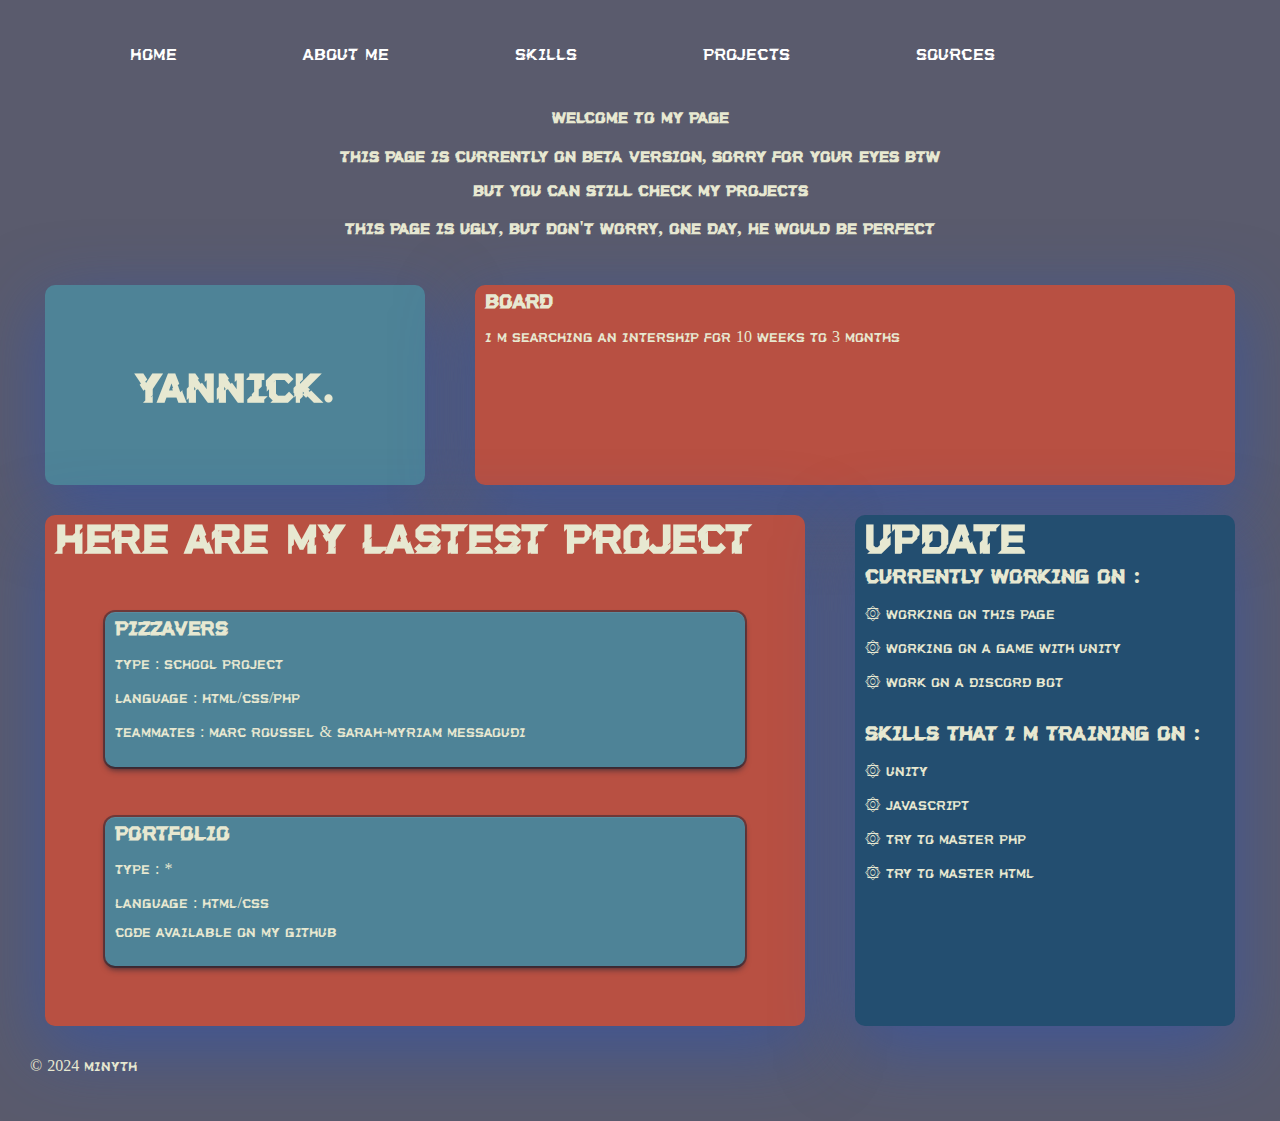
<file: index.html>
<!DOCTYPE html>
<html lang="fr">
<head>
    <meta charset="UTF-8">
    <title>Minyth</title>
    <link rel="stylesheet" href="css/style.css">
    <link rel="stylesheet" href="css/accueil.css">
    <link rel="icon" href="/img/icons/icon2.png">
</head>
<body>
    <nav>
        <ul>
            <li><a class="menu" href="index.html">Home</a></li>
            <li><a class="menu" href="page/AM.html">About me</a></li>
            <li><a class="menu" href="page/Skills.html">Skills</a></li>
            <li><a class="menu" href="page/OnProgress.html">Projects</a></li>
            <li><a class="menu" href="page/Source.html">Sources</a></li>
        </ul>
    </nav>
    <br>
    <div class="container">
        <div class="info" >
            <h3>Welcome to my page</h3>
            <h3>This page is currently on beta version, sorry for your eyes btw</h3>
            <h3>But you can still check my projects</h3>
            <h3>This page is ugly, but don't worry, one day, he would be perfect</h3>
        </div>
        <br>
        <header>
            <div class="containerHeader">
                <div class="Nom card">
                    <h1>Yannick.</h1>
                </div>
                <div class="AboutMe card">
                    <h2>Board</h2>
                    <p>I m searching an intership for 10 weeks to 3 months</p>
                </div>
            </div>
        </header>
        <div class="containerProjet">
            <div class="LProjet card">
                <h1>here are my lastest project</h1>
                <!--liste des projets-->
                <div class="projet proj">
                    <a href="page/OnProgress.html">
                        <div class="IntroProjet">
                            <h2>Pizzavers</h2>
                            <p>Type : School project</p>
                            <p>Language : HTML/CSS/PHP</p>
                            <p>TeamMates : <a href="https://www.linkedin.com/in/marc-roussel-535a32248/" target="_blank">Marc Roussel</a> & Sarah-Myriam Messaoudi</p>
                        </div>
                    </a>
                </div>
                <div class="projet proj">
                    <a href="https://github.com/Minyth/minyth.github.io" target="_blank">
                        <div class="IntroProjet">
                            <h2>portfolio</h2>
                            <p>Type : *</p>
                            <p>Language : HTML/CSS</p>
                            <p>Code available on my github</p>
                        </div>
                    </a>
                </div>
            </div>
            <div class="update card">
                <h1>Update</h1>
                <h2>Currently working on :</h2>
                <p> ۞ Working on this page</p>
                <p> ۞ Working on a game with unity</p>
                <p> ۞ work on a discord bot</p>
                <br>
                <h2>Skills that I m training on :</h2>
                <p> ۞ Unity</p>
                <p> ۞ JavaScript</p>
                <p> ۞ Try to master PHP</p>
                <p> ۞ Try to master HTML</p>
            </div>
        </div>
    </div>
</body>
<footer>
    <div class="footer">
        <p>© 2024 Minyth</p>
    </div>
</footer>
</html>
</file>
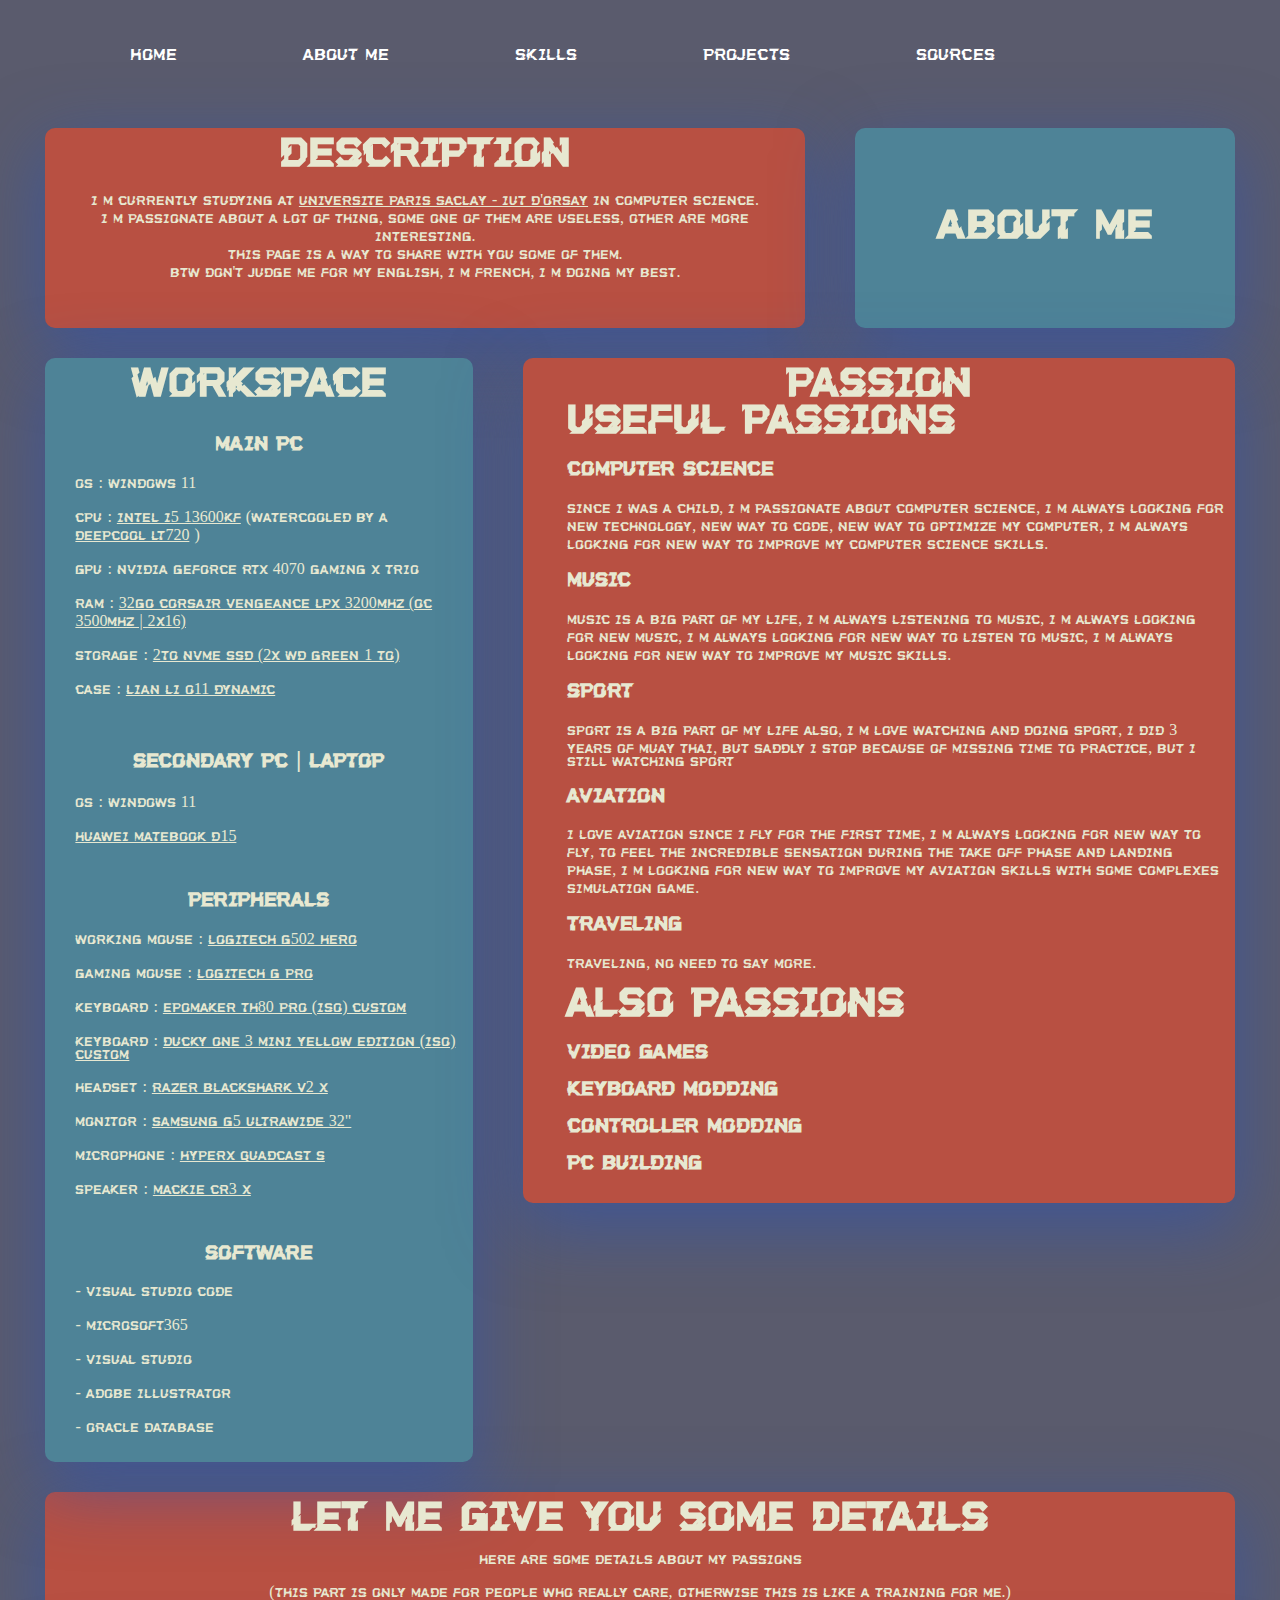
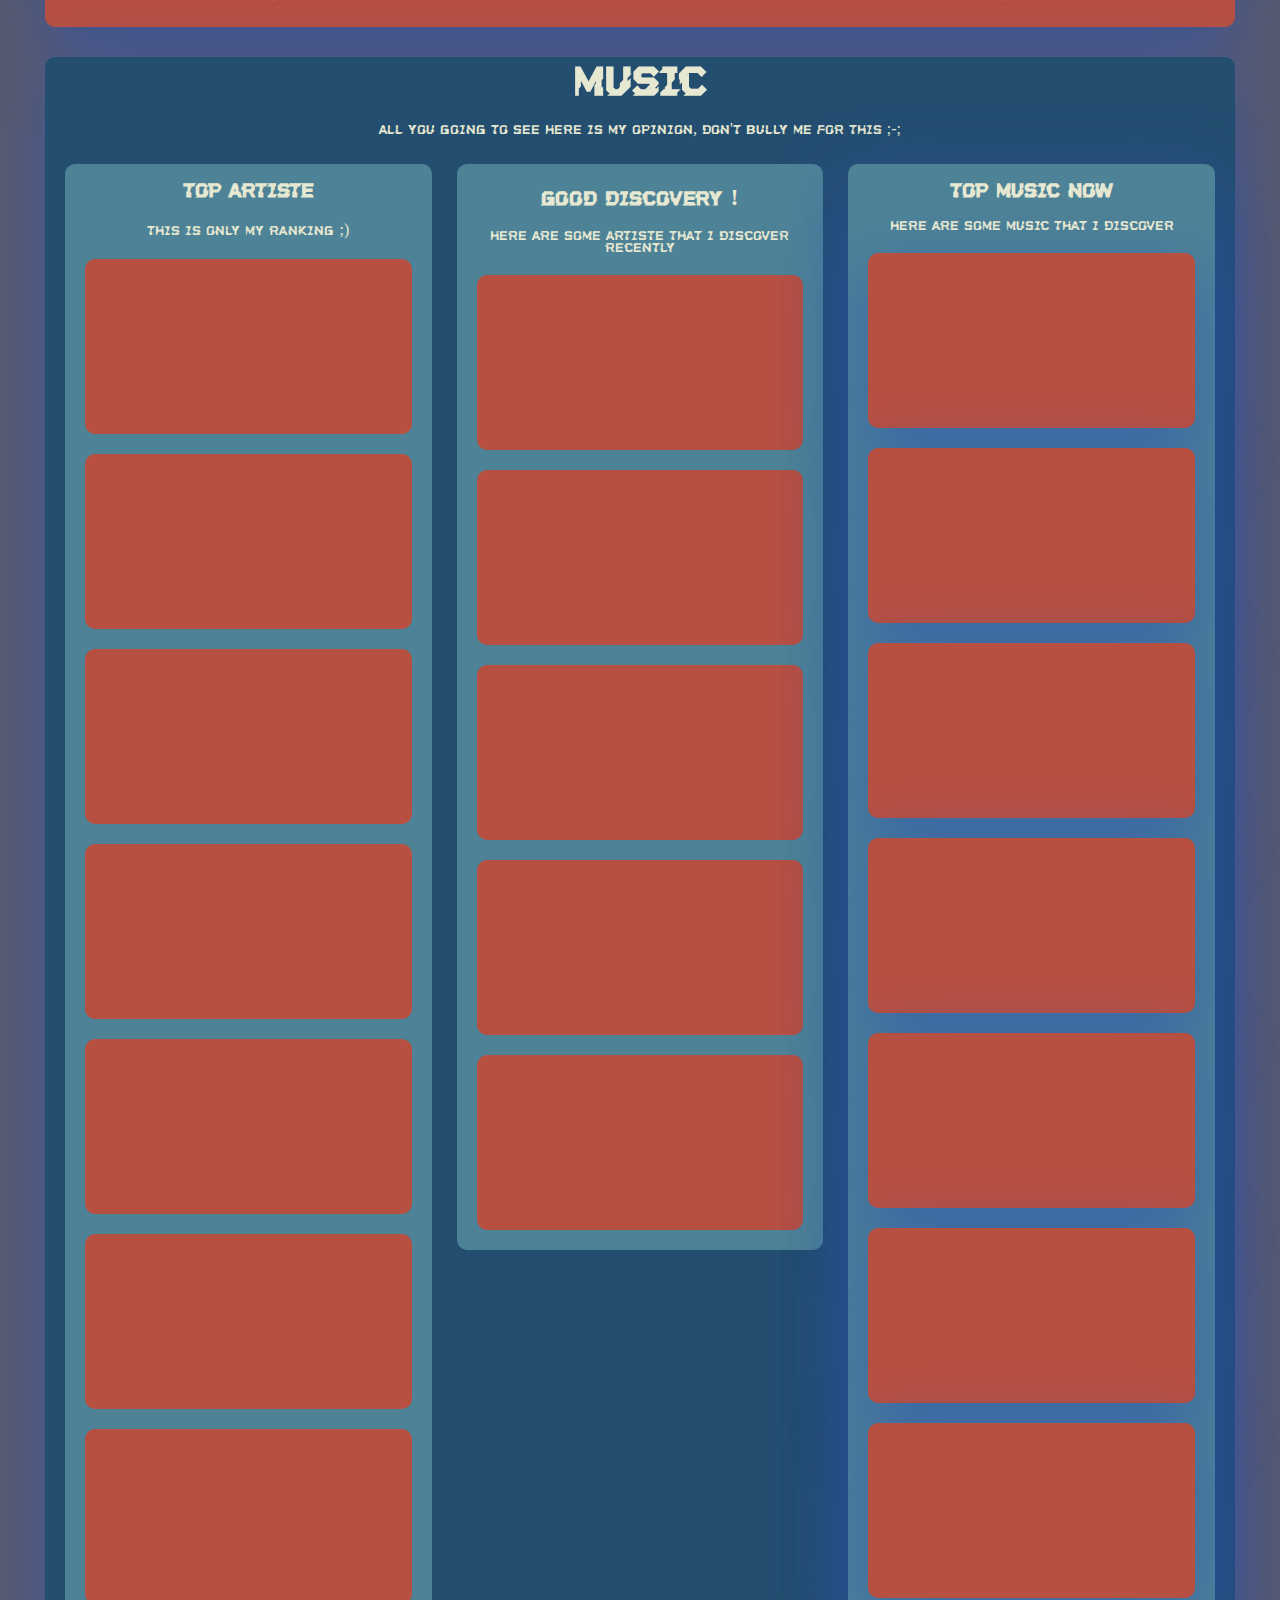
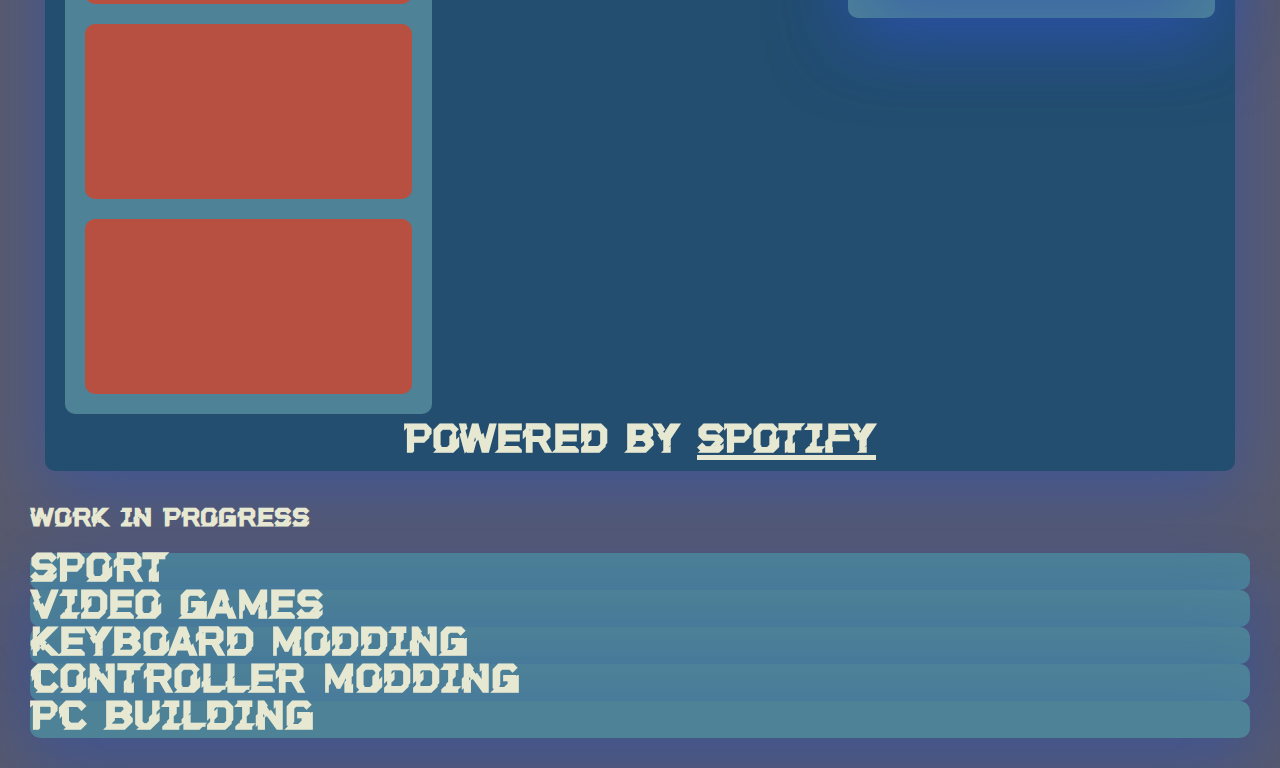
<file: page/AM.html>
<!DOCTYPE html>
<html lang="fr">
<head>
    <meta charset="UTF-8">
    <title>Minyth | About me</title>
    <link rel="stylesheet" href="../css/style.css">
    <link rel="stylesheet" href="../css/AM.css">
    <link rel="icon" href="/img/icons/icon2.png">
</head>
<body>
    <nav>
        <ul>
            <li><a class="menu" href="../index.html">Home</a></li>
            <li><a class="menu" href="AM.html">About me</a></li>
            <li><a class="menu" href="OnProgress.html">Skills</a></li>
            <li><a class="menu" href="OnProgress.html">Projects</a></li>
            <li><a class="menu" href="Source.html">Sources</a></li>
        </ul>
    </nav>
    <main>
        <div class="container">
            <div class="description card">
                <h1>
                    Description
                </h1>
                <p>
                    I m currently studying at <a href="">Universite paris saclay - IUT d'Orsay</a> in computer science.
                    <br>
                    I m passionate about a lot of thing, some one of them are useless, other are more interesting.
                    <br>
                    This page is a way to share with you some of them.
                    <br>
                    btw don't judge me for my english, i m french, i m doing my best.
                </p>
            </div>
            <div class="nom card">
                <h1>About me</h1>
            </div>
        </div>
        <div class="container2">
            <div class="workspace card">
                <h1>WorkSpace</h1>
                <br>
                <h2>Main PC</h2>
                <p>OS : Windows 11</p>
                <p>CPU : <a href="https://amzn.eu/d/5SWQ47I" target="_blank">Intel I5 13600KF</a> (Watercooled by a <a href="https://amzn.eu/d/1Kcj7vJ" target="_blank">DeepCool LT720</a> ) </p>
                <p>GPU : Nvidia GeForce RTX 4070 Gaming X Trio</p>
                <p>RAM : <a href="https://amzn.eu/d/7aIZp4s" target="_blank">32Go Corsair Vengeance LPX 3200Mhz (OC 3500Mhz | 2x16)</a></p>
                <p>Storage : <a href="https://amzn.eu/d/a5adUky" target="_blank">2To NVMe SSD (2x WD Green 1 To)</a></p>
                <p>Case : <a href="https://lian-li.com/fr/product/pc-o11-dynamic/" target="_blank">Lian Li O11 dynamic</a></p>
                <br>
                <h2>Secondary PC | Laptop</h2>
                <p>OS : Windows 11</p>
                <p><a href="https://consumer.huawei.com/fr/laptops/matebook-d-15-2021/buy/">HUAWEI MateBook D15</a></p>
                <br>
                <h2>Peripherals</h2>
                <p>Working Mouse : <a href="https://amzn.eu/d/7C5SB0A" target="_blank">Logitech G502 Hero</a></p>
                <p>Gaming Mouse : <a href="https://amzn.eu/d/049v5uH" target="_blank">Logitech G PRO</a></p>
                <p>Keyboard : <a href="https://amzn.eu/d/7C5SB0A" target="_blank">EPOMAKER TH80 PRO (ISO) Custom</a></p>
                <p>keyboard : <a href="https://amzn.eu/d/8ytapOH" target="_blank">Ducky one 3 mini yellow édition (ISO) Custom</a></p>
                <p>Headset : <a href="https://amzn.eu/d/7C5SB0A" target="_blank">Razer BlackShark V2 X</a></p>
                <p>Monitor : <a href="https://amzn.eu/d/il9TO9V" target="_blank">Samsung G5 Ultrawide 32"</a></p>
                <p>Microphone : <a href="https://amzn.eu/d/fzwLF0v" target="_blank">HyperX QuadCast S</a></p>
                <p>Speaker : <a href="https://amzn.eu/d/9JfJU3L" target="_blank">Mackie CR3 X</a></p>
                <br>
                <h2>Software</h2>
                <p>- Visual Studio Code</p>
                <p>- Microsoft365</p>
                <p>- Visual Studio</p>
                <p>- Adobe illustrator</p>
                <p>- Oracle DataBase</p>
            </div>
            <div class="passionate card">
                <h1>Passion</h1>
                <div class="left">
                    <h1>Useful passions</h1>
                    <h2>Computer Science</h2>
                    <p>Since i was a child, i m passionate about computer science, i m always looking for new technology, new way to code, new way to optimize my computer, i m always looking for new way to improve my computer science skills.</p>
                    <h2>Music</h2>
                    <p>Music is a big part of my life, i m always listening to music, i m always looking for new music, i m always looking for new way to listen to music, i m always looking for new way to improve my music skills.</p>
                    <h2>Sport</h2>
                    <p>Sport is a big part of my life also, I m love watching and doing sport, I did 3 years of muay thaï, but saddly I stop because of missing time to practice, but I still watching sport</p>
                    <h2>Aviation</h2>
                    <p>I love aviation since I fly for the first time, I m always looking for new way to fly, to feel the incrédible sensation during the take off phase and landing phase, I m looking for new way to improve my aviation skills with some complexes simulation game.</p>
                    <h2>Traveling</h2>
                    <p>Traveling, no need to say more.</p>
                    <h1>Also passions</h1>
                    <h2>Video Games</h2>
                    <h2>Keyboard Modding</h2>
                    <h2>Controller Modding</h2>
                    <h2>PC building</h2>
                </div>
            </div>
        </div>
        <div class="centre">
            <div class="give card">
                <h1>Let me give you some details</h1>
                <p>Here are some details about my passions</p>
                <p>(this part is only made for people who really care, otherwise this is like a training for me.)</p>
            </div>
        </div>
        <div class="container3">
            <div class="music card">
                <h1>Music</h1>
                <p>All you going to see here is my opinion, don't bully me for this ;-;</p>
                <div class="lesArtistes card2">
                    <div class="carte card2">
                        <h2>Top artiste</h2>
                        <p>This is only my ranking ;)</p>
                        <div class="artiste card2">
                            <iframe style="border-radius:12px" src="https://open.spotify.com/embed/artist/1vCWHaC5f2uS3yhpwWbIA6?utm_source=generator" width="100%" height="152" frameBorder="0" allowfullscreen="" allow="autoplay; clipboard-write; encrypted-media; fullscreen; picture-in-picture" loading="lazy"></iframe>
                        </div>
                        <div class="artiste card2">
                            <iframe style="border-radius:12px" src="https://open.spotify.com/embed/artist/2qxJFvFYMEDqd7ui6kSAcq?utm_source=generator" width="100%" height="152" frameBorder="0" allowfullscreen="" allow="autoplay; clipboard-write; encrypted-media; fullscreen; picture-in-picture" loading="lazy"></iframe>
                        </div>
                        <div class="artiste card2">
                            <iframe style="border-radius:12px" src="https://open.spotify.com/embed/artist/60d24wfXkVzDSfLS6hyCjZ?utm_source=generator" width="100%" height="152" frameBorder="0" allowfullscreen="" allow="autoplay; clipboard-write; encrypted-media; fullscreen; picture-in-picture" loading="lazy"></iframe>
                        </div>
                        <div class="artiste card2">
                            <iframe style="border-radius:12px" src="https://open.spotify.com/embed/artist/7vk5e3vY1uw9plTHJAMwjN?utm_source=generator" width="100%" height="152" frameBorder="0" allowfullscreen="" allow="autoplay; clipboard-write; encrypted-media; fullscreen; picture-in-picture" loading="lazy"></iframe>
                        </div>
                        <div class="artiste card2">
                            <iframe style="border-radius:12px" src="https://open.spotify.com/embed/artist/1Xyo4u8uXC1ZmMpatF05PJ?utm_source=generator" width="100%" height="152" frameBorder="0" allowfullscreen="" allow="autoplay; clipboard-write; encrypted-media; fullscreen; picture-in-picture" loading="lazy"></iframe>
                        </div>
                        <div class="artiste card2">
                            <iframe style="border-radius:12px" src="https://open.spotify.com/embed/artist/53XhwfbYqKCa1cC15pYq2q?utm_source=generator" width="100%" height="152" frameBorder="0" allowfullscreen="" allow="autoplay; clipboard-write; encrypted-media; fullscreen; picture-in-picture" loading="lazy"></iframe>
                        </div>
                        <div class="artiste card2">
                            <iframe style="border-radius:12px" src="https://open.spotify.com/embed/artist/6XyY86QOPPrYVGvF9ch6wz?utm_source=generator" width="100%" height="152" frameBorder="0" allowfullscreen="" allow="autoplay; clipboard-write; encrypted-media; fullscreen; picture-in-picture" loading="lazy"></iframe>
                        </div>
                        <div class="artiste card2">
                            <iframe style="border-radius:12px" src="https://open.spotify.com/embed/artist/64tJ2EAv1R6UaZqc4iOCyj?utm_source=generator" width="100%" height="152" frameBorder="0" allowfullscreen="" allow="autoplay; clipboard-write; encrypted-media; fullscreen; picture-in-picture" loading="lazy"></iframe>
                        </div>
                        <div class="artiste card2">
                            <iframe style="border-radius:12px" src="https://open.spotify.com/embed/artist/7dGJo4pcD2V6oG8kP0tJRR?utm_source=generator" width="100%" height="152" frameBorder="0" allowfullscreen="" allow="autoplay; clipboard-write; encrypted-media; fullscreen; picture-in-picture" loading="lazy"></iframe>
                        </div>
                    </div>
                    <div class="carte card2">
                        <h2>Good discovery !</h2>
                        <p>Here are some artiste that I discover recently</p>
                        <div class="artiste card2">
                            <iframe style="border-radius:12px" src="https://open.spotify.com/embed/artist/4aKdmOXdUKX07HVd3sGgzw?utm_source=generator" width="100%" height="152" frameBorder="0" allowfullscreen="" allow="autoplay; clipboard-write; encrypted-media; fullscreen; picture-in-picture" loading="lazy"></iframe>
                        </div>
                        <div class="artiste card2">
                            <iframe style="border-radius:12px" src="https://open.spotify.com/embed/artist/6HvZYsbFfjnjFrWF950C9d?utm_source=generator" width="100%" height="152" frameBorder="0" allowfullscreen="" allow="autoplay; clipboard-write; encrypted-media; fullscreen; picture-in-picture" loading="lazy"></iframe>
                        </div>
                        <div class="artiste card2">
                            <iframe style="border-radius:12px" src="https://open.spotify.com/embed/artist/5cj0lLjcoR7YOSnhnX0Po5?utm_source=generator" width="100%" height="152" frameBorder="0" allowfullscreen="" allow="autoplay; clipboard-write; encrypted-media; fullscreen; picture-in-picture" loading="lazy"></iframe>
                        </div>
                        <div class="artiste card2">
                            <iframe style="border-radius:12px" src="https://open.spotify.com/embed/artist/5Rl15oVamLq7FbSb0NNBNy?utm_source=generator" width="100%" height="152" frameBorder="0" allowfullscreen="" allow="autoplay; clipboard-write; encrypted-media; fullscreen; picture-in-picture" loading="lazy"></iframe>
                        </div>
                        <div class="artiste card2">
                            <iframe style="border-radius:12px" src="https://open.spotify.com/embed/artist/7LIy7KinYq7a83dUH6kvxT?utm_source=generator" width="100%" height="152" frameBorder="0" allowfullscreen="" allow="autoplay; clipboard-write; encrypted-media; fullscreen; picture-in-picture" loading="lazy"></iframe>
                        </div>
                    </div>
                    <div class="carte card">
                        <h2>Top music now</h2>
                        <p>Here are some music that I discover</p>
                        <div class="artiste card">
                            <iframe style="border-radius:12px" src="https://open.spotify.com/embed/track/0U0ldCRmgCqhVvD6ksG63j?utm_source=generator" width="100%" height="152" frameBorder="0" allowfullscreen="" allow="autoplay; clipboard-write; encrypted-media; fullscreen; picture-in-picture" loading="lazy"></iframe>
                        </div>
                        <div class="artiste card">
                            <iframe style="border-radius:12px" src="https://open.spotify.com/embed/track/2iUXsYOEPhVqEBwsqP70rE?utm_source=generator" width="100%" height="152" frameBorder="0" allowfullscreen="" allow="autoplay; clipboard-write; encrypted-media; fullscreen; picture-in-picture" loading="lazy"></iframe>
                        </div>
                        <div class="artiste card">
                            <iframe style="border-radius:12px" src="https://open.spotify.com/embed/track/601FhtcHMZUe9vin7t6ZqO?utm_source=generator" width="100%" height="152" frameBorder="0" allowfullscreen="" allow="autoplay; clipboard-write; encrypted-media; fullscreen; picture-in-picture" loading="lazy"></iframe>
                        </div>
                        <div class="artiste card">
                            <iframe style="border-radius:12px" src="https://open.spotify.com/embed/track/6WzRpISELf3YglGAh7TXcG?utm_source=generator" width="100%" height="152" frameBorder="0" allowfullscreen="" allow="autoplay; clipboard-write; encrypted-media; fullscreen; picture-in-picture" loading="lazy"></iframe>
                        </div>
                        <div class="artiste card">
                            <iframe style="border-radius:12px" src="https://open.spotify.com/embed/track/3o9kpgkIcffx0iSwxhuNI2?utm_source=generator" width="100%" height="152" frameBorder="0" allowfullscreen="" allow="autoplay; clipboard-write; encrypted-media; fullscreen; picture-in-picture" loading="lazy"></iframe>
                        </div>
                        <div class="artiste card">
                            <iframe style="border-radius:12px" src="https://open.spotify.com/embed/track/5mjYQaktjmjcMKcUIcqz4s?utm_source=generator" width="100%" height="152" frameBorder="0" allowfullscreen="" allow="autoplay; clipboard-write; encrypted-media; fullscreen; picture-in-picture" loading="lazy"></iframe>
                        </div>
                        <div class="artiste card">
                            <iframe style="border-radius:12px" src="https://open.spotify.com/embed/track/37BZB0z9T8Xu7U3e65qxFy?utm_source=generator" width="100%" height="152" frameBorder="0" allowfullscreen="" allow="autoplay; clipboard-write; encrypted-media; fullscreen; picture-in-picture" loading="lazy"></iframe>
                        </div>
                    </div>
                </div>
                <h1>Powered by <a href="spotify.com">Spotify</a></h1>
            </div>
        </div>
        <h1>Work in progress</h1>
        <div class="container4">
            <div class="carte card">
                <h1>Sport</h1>
            </div>
            <div class="carte card">
                <h1>Video games</h1>
            </div>
            <div class="carte card">
                <h1>Keyboard Modding</h1>
            </div>
            <div class="carte card">
                <h1>Controller Modding</h1>
            </div>
            <div class="carte card">
                <h1>PC building</h1>
            </div>
        </div>
    </main>
</body>
</html>
</file>
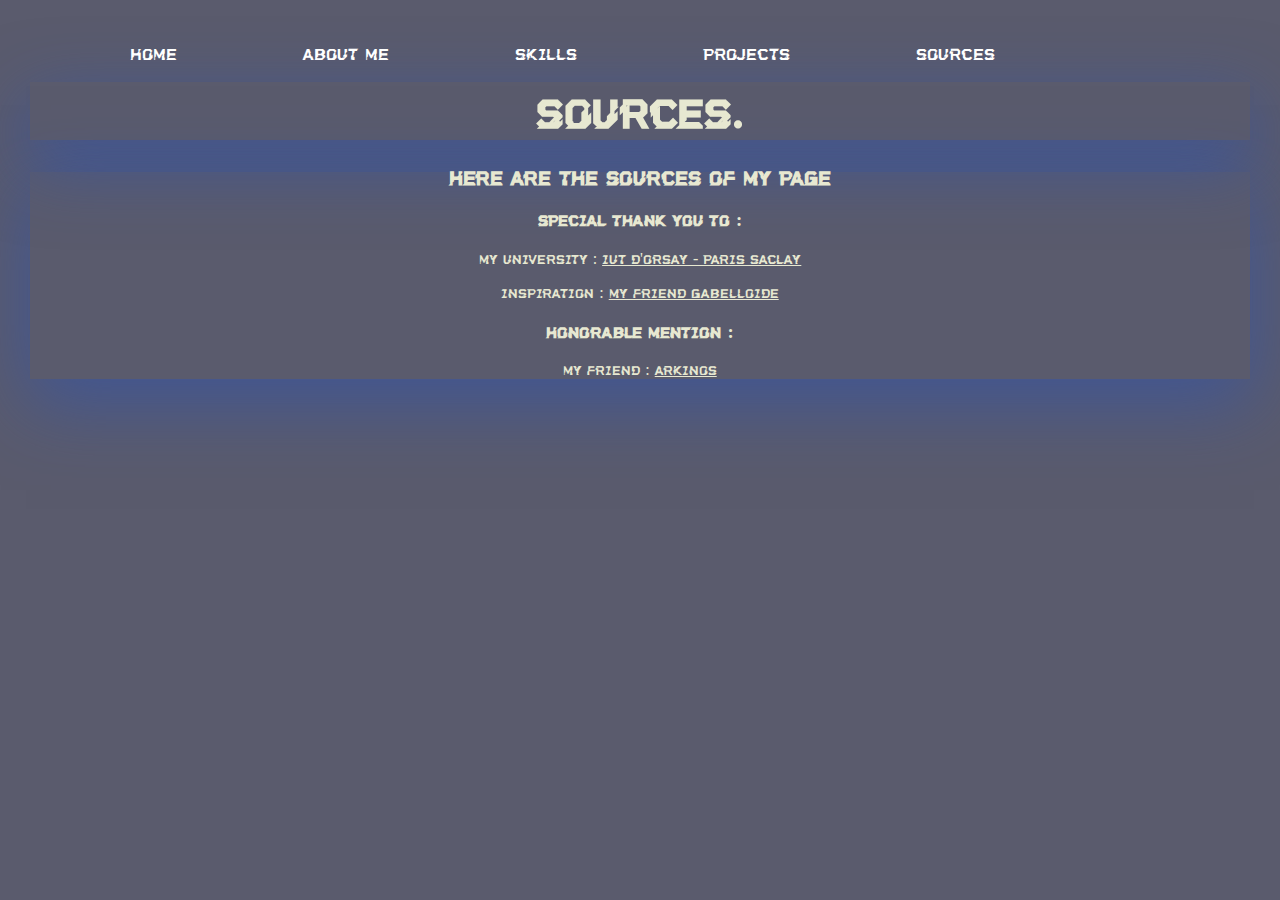
<file: page/Source.html>
<!DOCTYPE html>
<html lang="fr">
<head>
    <meta charset="UTF-8">
    <title>Minyth |Source</title>
    <link rel="stylesheet" href="../css/style.css">
    <link rel="stylesheet" href="../css/source.css">
    <link rel="icon" href="/img/icons/icon2.png">
</head>
<body>
    <nav>
        <ul>
            <li><a class="menu" href="../index.html">Home</a></li>
            <li><a class="menu" href="AM.html">About me</a></li>
            <li><a class="menu" href="OnProgress.html">Skills</a></li>
            <li><a class="menu" href="OnProgress.html">Projects</a></li>
            <li><a class="menu" href="Source.html">Sources</a></li>
        </ul>
    </nav>
    <header>
        <div class="containerSource">
            <div class="nom card">
                <h1>Sources.</h1>
            </div>
            <br>
            <div class="source card">
                <h2>Here are the sources of my page</h2>
                <h3 class="left">Special thank you to :</h3>
                <div class="left">
                    <p>My University : <a href="https://www.iut-orsay.universite-paris-saclay.fr/">IUT d'Orsay - Paris Saclay</a></p>
                    <p>Inspiration : <a href="https://github.com/gabelloide">My friend Gabelloide</a> </p>
                </div>
                <h3 class="left">honorable mention :</h3>
                <div class="left">
                    <p>My friend : <a href="https://github.com/arkinos1">Arkinos</a></p>
                </div>
            </div>
        </div>
    </header>
</body>
</html>
</file>
<file: css/style.css>
/*Graphique Général*/
@font-face {
    font-family: font;
    src: url(../font/font1.otf);
}

* {
    font-family: font;
    color: #E7E8D1;
}

body {
    margin: 0px;
    background-color: #5a5b6d;

    padding: 30px;
}

@keyframes gradient {
    0% {
        background-position: 0% 50%;
    }
 
    50% {
        background-position: 100% 50%;
    }
 
    100% {
        background-position: 0% 50%;
    }
}

nav ul{
    list-style: none;
    display: block;
    font-size: larger;
}

li{
    display: inline-block;
}

.menu {
    padding: 5px 30px;
    margin: 10Px;
    text-decoration: none;
    /* background-color: white;
    border-radius: 10px;
    border: 5px solid black;*/
}

.menu,.menu::after {
    padding: 10px 50px;
    font-size: 20px;
    border: none;
    border-radius: 5px;
    color: white;
    background-color: transparent;
    position: relative;
  }
  
  .menu::after {
    --move1: inset(50% 50% 50% 50%);
    --move2: inset(31% 0 40% 0);
    --move3: inset(39% 0 15% 0);
    --move4: inset(45% 0 40% 0);
    --move5: inset(45% 0 6% 0);
    --move6: inset(14% 0 61% 0);
    clip-path: var(--move1);
    content: 'RX-78-2';
    position: absolute;
    top: 0;
    left: 0;
    right: 0;
    bottom: 0;
    display: block;
  }
  
  .menu:hover::after {
    animation: glitch_4011 1s;
    text-shadow: 10 10px 10px black;
    animation-timing-function: steps(2, end);
    text-shadow: -3px -3px 0px #1df2f0, 3px 3px 0px #E94BE8;
    background-color: transparent;
    border: 3px solid rgb(0, 255, 213);
  }
  
  .menu:hover {
    text-shadow: -1px -1px 0px #1df2f0, 1px 1px 0px #E94BE8;
  }
  
  .menu:hover {
    background-color: transparent;
    border: 1px solid rgb(0, 255, 213);
    box-shadow: 0px 10px 10px -10px rgb(0, 255, 213);
  }
  
  @keyframes glitch_4011 {
    0% {
      clip-path: var(--move1);
      transform: translate(0px,-10px);
    }
  
    10% {
      clip-path: var(--move2);
      transform: translate(-10px,10px);
    }
  
    20% {
      clip-path: var(--move3);
      transform: translate(10px,0px);
    }
  
    30% {
      clip-path: var(--move4);
      transform: translate(-10px,10px);
    }
  
    40% {
      clip-path: var(--move5);
      transform: translate(10px,-10px);
    }
  
    50% {
      clip-path: var(--move6);
      transform: translate(-10px,10px);
    }
  
    60% {
      clip-path: var(--move1);
      transform: translate(10px,-10px);
    }
  
    70% {
      clip-path: var(--move3);
      transform: translate(-10px,10px);
    }
  
    80% {
      clip-path: var(--move2);
      transform: translate(10px,-10px);
    }
  
    90% {
      clip-path: var(--move4);
      transform: translate(-10px,10px);
    }
    100% {
      clip-path: var(--move1);
      transform: translate(0);
    }
  }

/*Classe spéciaux*/
.card {
  box-shadow: rgba(44,82,179, 0.56) 0px 22px 70px 4px;
  transition: all 0.5s;
}

.card:hover {
  transform: scale(1.05);
}

.card h1 {
  font-size: 50px;
  margin: 0 auto;
}

.card2 {
  transition: all 0.5s;
}

.card2:hover {
  transform: scale(1.02);
}

.card3 {
  transition: all 0.5s;
}

.card3:hover {
  transform: scale(1.1);
}
</file>
<file: css/accueil.css>
h2 {
    margin : 0 auto;
}

a {
    text-decoration: none;
}

/* class */
.info {
    text-align: center;
}

.Nom {
    height: 200px;
    display: flex;
    justify-content: center;
    align-items: center;
    background-color: #4E8397;
    border-radius: 10px;
}

.AboutMe {
    padding: 10px;
    background-color: #B85042;
    border-radius: 10px;
}

.LProjet {
    padding: 10px;
    background-color: #B85042;
    border-radius: 10px;
}

.update {
    padding: 10px;
    background-color: #234E70;
    border-radius: 10px;
}

.projet {
    margin: 50px;
    padding: 10px;
    background-color: #4E8397;
    border-radius: 10px;
}

.infoProj {
    opacity: 0;
    height: 0px;
    transition: all 0.4s;
}

/* container */
.containerHeader {
    display: grid;
    grid-template-columns: 0.5fr 1fr;
    grid-gap: 50px;
    border-radius: 10px;
    padding: 15px;
}

.containerProjet {
    display: grid;
    grid-template-columns: 1fr 0.5fr;
    grid-gap: 50px;
    padding: 15px;
}

/* class spéciaux */
.card {
    
    box-shadow: rgba(44,82,179, 0.56) 0px 22px 70px 4px;
    transition: all 0.5s;
}

.card:hover {
    transform: scale(1.05);
}

.card h1 {
    font-size: 50px;
    margin: 0 auto;
}

.proj {
    box-shadow: rgba(6, 24, 44, 0.4) 0px 0px 0px 2px, rgba(6, 24, 44, 0.65) 0px 4px 6px -1px, rgba(255, 255, 255, 0.08) 0px 1px 0px inset;
    transition: all 0.4s;
}

.proj:hover {
    border-radius: 15px;
    cursor: pointer;
    transform: scale(1.05);
    box-shadow: 0px 0px 10px 5px  rgba(0, 0, 0, 0.705);
    background: rgb(103, 151, 255);
  }



/*Keyframes*/
@keyframes zoomIn {
    from {
        transform: scale(0);
    }
    to {
        transform: scale(1);
    }
}
</file>
<file: css/AM.css>
/* 
    CSS for the About Me page
*/
img {
    width: 100px;
    height: 100px;
    border-radius: 15px;
    object-fit: cover;
}
/*container*/
.container {
    text-align: center;
    display: grid;
    grid-template-columns: 1fr 0.5fr;
    grid-gap: 50px;
    border-radius: 10px;
    padding: 15px;
    margin-top : 50px;
}

.container2 {
    text-align: center;
    display: grid;
    grid-template-columns: 0.6fr 1fr;
    grid-gap: 50px;
    border-radius: 10px;
    padding: 15px;

}

.container3 {
    text-align: center;
    display: grid;
    border-radius: 10px;
    padding: 15px;
}
/*Spécial class*/
.left {
    padding-left: 5%;
    text-align: left;
}

.centre {
    text-align: center;
    border-radius: 10px;
    padding: 15px;
}

/*Class*/
.nom {
    height: 200px;
    display: flex;
    justify-content: center;
    align-items: center;
    background-color: #4E8397;
    border-radius: 10px;
}

.description {
    padding: 10px;
    background-color: #B85042;
    border-radius: 10px;
}

.workspace {
    padding: 10px;
    background-color: #4E8397;
    border-radius: 10px;
}

.workspace p {
    padding-left: 5%;
    text-align: left;
}

.passionate {
    height: fit-content;
    padding: 10px;
    background-color: #B85042;
    border-radius: 10px;
}

.music {
    padding: 10px;
    background-color: #234E70;
    border-radius: 10px;
}

.lesArtistes {
    display: grid;
    grid-template-columns: repeat(3, 1fr);
    grid-gap: 25px;
    padding: 10px;
    border-radius: 10px;
    text-align: center;
}

.carte {
    height: fit-content;
    background-color: #4E8397;
    border-radius: 10px;
}

.give {
    padding: 10px;
    background-color: #B85042;
    border-radius: 10px;
}

.artiste {
    margin: 20px;
    padding: 10px;
    background-color: #B85042;
    border-radius: 10px;
}
</file>
<file: css/source.css>
.containerSource {
    text-align: center;
}
</file>
